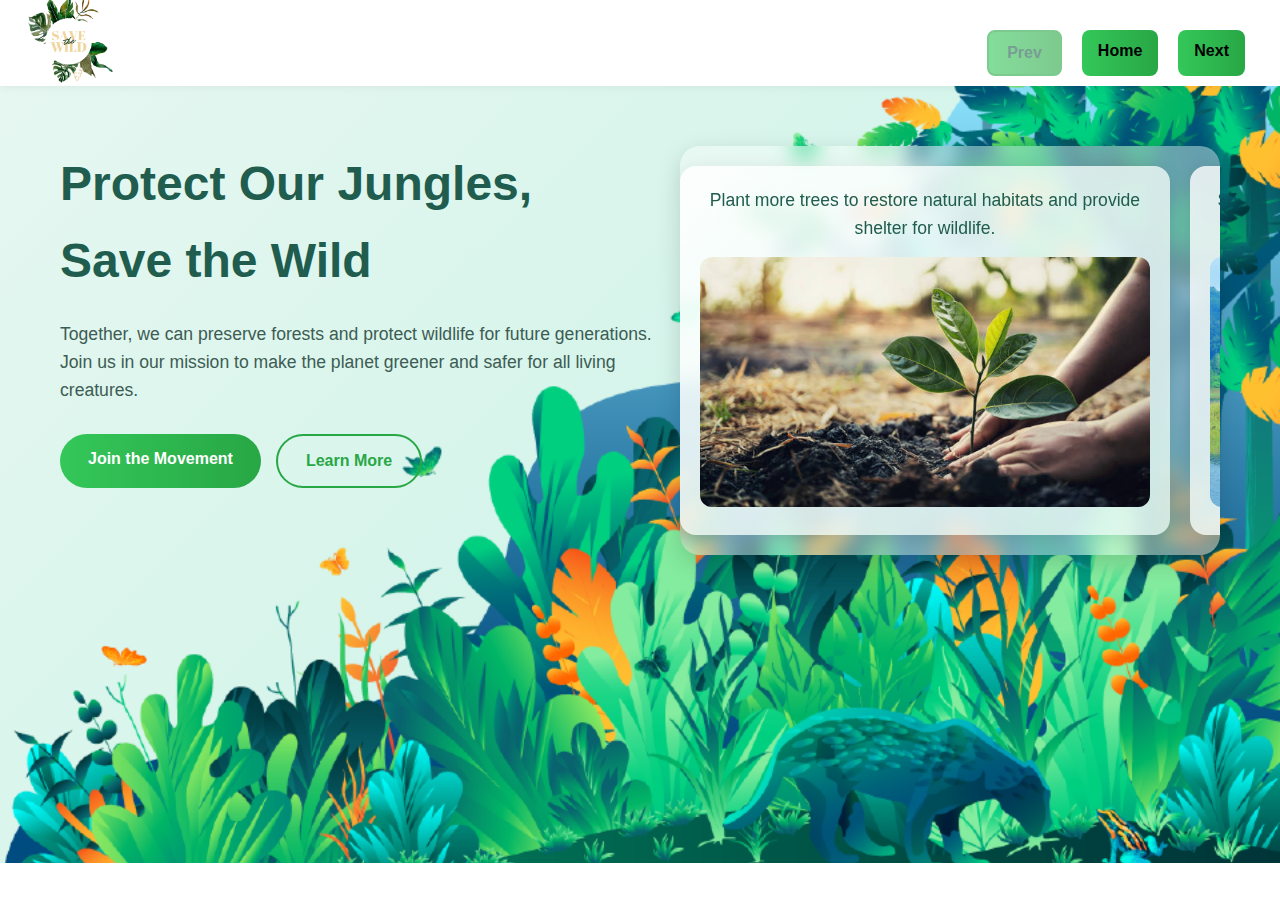
<file: pages/Hero-1/index.html>
<!DOCTYPE html>
<html lang="en">
<head>
  <meta charset="UTF-8" />
  <meta name="viewport" content="width=device-width, initial-scale=1" />
  <title>Save the Wild</title>
  <link rel="stylesheet" href="./assets/css/style.css" />
</head>
<body>
  <div class="header">
    <a href="#" class="logo">
      <img src="./assets/img/save the wild logo.png" alt="Logo">
    </a>
    <div class="top-buttons">
      <span class="btn disabled">Prev</span>    
      <a href="../../index.html" class="btn">Home</a>
      <a href="../Section-Hero-2/index.html" class="btn">Next</a>
    </div>
  </div>

  <section class="hero">
    <div class="hero-content">
      <h1>Protect Our Jungles,<br>Save the Wild</h1>
      <p>Together, we can preserve forests and protect wildlife for future generations. Join us in our mission to make the planet greener and safer for all living creatures.</p>
      <div class="btn-group">
        <a href="#" class="btn">Join the Movement</a>
        <a href="#" class="btn-outline">Learn More</a>
      </div>
    </div>

    <div class="slider">
      <div class="slide">
        <p>Plant more trees to restore natural habitats and provide shelter for wildlife.</p>
        <img src="./assets/img/tree planting.jpg" alt="Tree planting">
      </div>
      <div class="slide">
        <p>Support wildlife sanctuaries and rescue organizations to protect endangered species.</p>
        <img src="./assets/img/wildlife sanctuary.jpg" alt="Wildlife sanctuary">
      </div>
      <div class="slide">
        <p>Reduce plastic use and ocean pollution to keep our forests and rivers clean.</p>
        <img src="./assets/img/reduce pollution.jpg" alt="Clean environment">
      </div>
    </div>

    <div class="hero-images">
      <img src="./assets/img/wildpress-jungle_hu7577146039193467449.png" alt="Lush jungle illustration" class="forest-bottom">
    </div>
  </section>
</body>
</html>
</file>
<file: pages/Hero-1/assets/css/style.css>
.header {
  display: flex;
  justify-content: space-between;
  align-items: center;
  padding: 8px 30px; 
  background: rgba(255, 255, 255, 0.95);
  position: sticky;
  top: 0;
  z-index: 100;
  box-shadow: 0 2px 8px rgba(0,0,0,0.05);
  height: 70px; 
}

.logo img {
  max-height: 80px; 
  height: auto;
  width: auto;
  transform: scale(1.2); 
  transform-origin: center;
}

.top-buttons {
  display: flex;
  gap: 10px;
}

.top-buttons .btn,
.top-buttons .btn.disabled {
  background-color: #ffffff;
  color: #205d4e;
  padding: 8px 18px;
  border: 2px solid #28a745;
  text-decoration: none;
  font-weight: bold;
  border-radius: 8px;
  transition: all 0.3s ease;
}

.top-buttons .btn:hover {
  background-color: #28a745;
  color: #ffffff;
}

.top-buttons .btn.disabled {
  opacity: 0.6;
  cursor: not-allowed;
}

body, h1, p, a {
  margin: 0;
  padding: 0;
}

body {
  font-family: 'Segoe UI', Tahoma, Geneva, Verdana, sans-serif;
  line-height: 1.6;
  background: white;
}

.hero {
  display: flex;
  justify-content: space-between;
  align-items: flex-start;
  padding: 60px;
  position: relative;
  overflow: hidden;
  min-height: 73vh;
  background: linear-gradient(135deg, #e6f7f1, #c3f2e4);
}

.hero-content {
  max-width: 600px;
  z-index: 2;
}

.hero-content h1 {
  font-size: 3rem;
  font-weight: bold;
  color: #205d4e;
}

.hero-content p {
  font-size: 1.1rem;
  color: #3d5c53;
  margin: 20px 0 30px;
}

.btn-group {
  display: flex;
  gap: 15px;
  flex-wrap: wrap;
}

.btn {
  display: inline-block;
  padding: 12px 28px;
  background: linear-gradient(to right, #34c759, #28a745);
  color: white;
  text-decoration: none;
  border-radius: 30px;
  font-weight: bold;
  transition: background 0.3s ease, transform 0.3s ease;
}

.btn:hover {
  background: linear-gradient(to right, #28a745, #1e7e34);
  transform: translateY(-2px);
}

.btn-outline {
  display: inline-block;
  padding: 12px 28px;
  border: 2px solid #28a745;
  color: #28a745;
  text-decoration: none;
  border-radius: 30px;
  font-weight: bold;
  transition: background 0.3s ease, color 0.3s ease;
}

.btn-outline:hover {
  background: #28a745;
  color: white;
}

.hero-images {
  position: absolute;
  bottom: 0;
  right: 0;
  width: 100%;
  height: 100%;
  pointer-events: none;
}

.forest-bottom {
  position: absolute;
  bottom: 0;
  right: 0;
  width: 100%;
  max-height: 100%;
  object-fit: cover;
}

@media (max-width: 992px) {
  .hero {
    flex-direction: column;
    padding: 40px 20px;
    text-align: center;
  }

  .hero-content h1 {
    font-size: 2.5rem;
  }

  .hero-content p {
    font-size: 1rem;
  }
}

@media (max-width: 576px) {
  .hero-content h1 {
    font-size: 2rem;
  }

  .hero-content p {
    font-size: 0.95rem;
  }

  .btn, .btn-outline {
    width: 100%;
    text-align: center;
  }

  .btn-group {
    flex-direction: column;
    gap: 10px;
  }
}

.slider {
  display: flex;
  overflow-x: auto;
  scroll-snap-type: x mandatory;
  gap: 20px;
  width: 500px;
  padding: 20px;
  background: rgba(255, 255, 255, 0.4); 
  backdrop-filter: blur(10px); 
  border-radius: 20px;
  box-shadow: 0 8px 25px rgba(0, 0, 0, 0.15);
  z-index: 2;
}

.slide {
  flex: 0 0 450px;
  scroll-snap-align: start;
  background: linear-gradient(135deg, #ffffffcc, #e6f7f1cc); 
  padding: 20px;
  border-radius: 16px;
  box-shadow: 0 4px 20px rgba(0, 0, 0, 0.1);
  text-align: center;
  transition: transform 0.3s ease, box-shadow 0.3s ease;
}

.slide:hover {
  transform: translateY(-5px) scale(1.02);
  box-shadow: 0 12px 30px rgba(0, 0, 0, 0.2);
}

.slide p {
  font-size: 1.1rem;
  color: #205d4e;
  margin-bottom: 15px;
}

.slide img {
  width: 100%;
  height: 250px;
  border-radius: 12px;
  object-fit: cover;
  transition: transform 0.3s ease;
}

.slide img:hover {
  transform: scale(1.05);
}

@media (max-width: 992px) {
  .slider {
    width: 100%;
  }

  .slide {
    flex: 0 0 300px;
  }
}

@media (max-width: 576px) {
  .slide {
    flex: 0 0 250px;
  }

  .slide img {
    height: 180px;
  }
}

.top-buttons {
  display: flex;
  justify-content: center;
  margin-top: 20px;
}

.top-buttons .btn {
  background-color: rgb(76, 191, 68);
  color: black;
  padding: 8px 16px;
  border: none;
  cursor: pointer;
  font-weight: bold;
  text-decoration: none;
  margin: 0 5px;
  transition: all 0.3s ease;
  border-radius: 8px;
}

.top-buttons .btn:hover {
  box-shadow: 0 4px 10px rgba(0,0,0,0.4);
}
</file>
